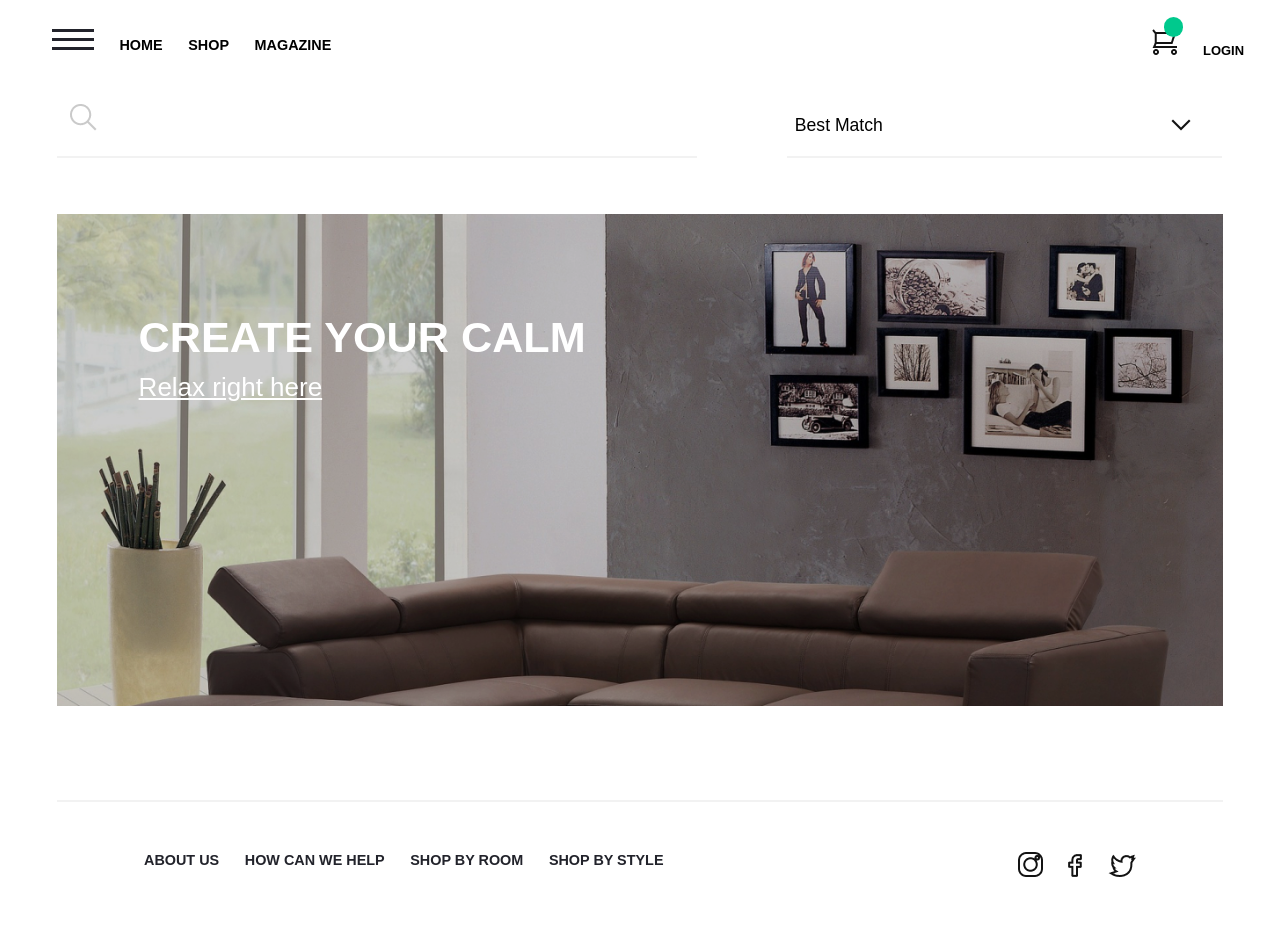
<file: index.html>
<!DOCTYPE html>
<html lang="en">
  <head>
    <meta charset="UTF-8" />
    <meta name="viewport" content="width=device-width, initial-scale=1.0" />
    <link rel="stylesheet" type="text/css" href="index.css" />
    <link rel="stylesheet" type="text/css" href="mobile.css" />
    <title>SOFAS</title>
  </head>

  <body>
    <div id="main-page-container">
      <header></header>
      <!-- -->
      <div class="inputs">
        <label for="search"></label>
        <input type="text" id="search" />

        <label for="sorting"></label>
        <select id="sorting" class="main-no-sorting-mobile">
          <option>Best Match</option>
          <option>Low to High</option>
          <option>High to Low</option>
        </select>
      </div>

      <!-- Main image carousel part-->
      <div class="carousel-container slideshow">
        <div class="carousel">
          <div class="slide slide-visible">
            <img src="images/home1.jpg" alt="" />
          </div>
          <div class="slide slide-hidden">
            <img src="images/home2.jpg" alt="" />
          </div>
          <div class="slide slide-hidden">
            <img src="images/home3.jpg" alt="" />
          </div>
          <div class="slide slide-hidden">
            <img src="images/home4.jpg" alt="" />
          </div>
          <div class="carousel-text">
            <h1>CREATE YOUR CALM</h1>
            <p>Relax right here</p>
          </div>
          <div class="carousel-button slide-next hidden">
            <img src="images/arrow-white-right.png" class="next" />
          </div>
          <div class="carousel-button slide-previous hidden">
            <img src="images/arrow-white-left.png" />
          </div>
        </div>
      </div>

      <div class="hr-line"></div>

      <footer></footer>
    </div>
    <!-- main-page-container -->

    <script src="products.js"></script>
    <script src="common.js"></script>
    <script src="main_page.js"></script>
  </body>
</html>
</file>
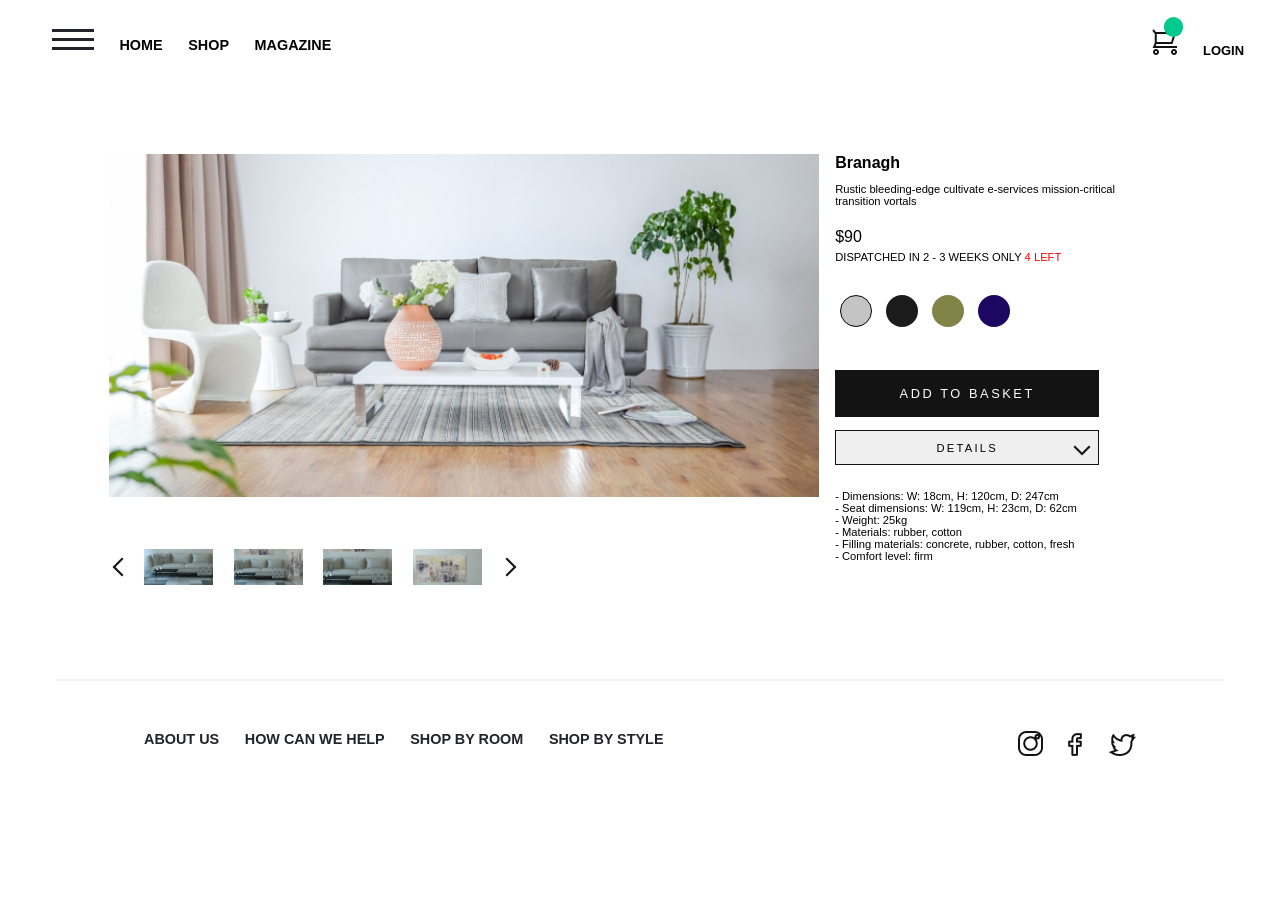
<file: PDP.html>
<!DOCTYPE html>
<html lang="en">
  <head>
    <meta charset="UTF-8" />
    <meta name="viewport" content="width=device-width, initial-scale=1.0" />
    <link rel="stylesheet" type="text/css" href="index.css" />
    <link rel="stylesheet" type="text/css" href="mobile.css" />
    <title>SOFAS</title>
  </head>

  <body>
    <header></header>

    <main class="main-pdp">
      <div class="pdp-wrapper">
        <div class="pdp-images-container slideshow">
          <div class="pdp-carousel">
            <img src="images/PDP1.jpg" class="slide slide-visible" />
            <img src="images/PDP2.jpg" class="slide slide-hidden" />
            <img src="images/PDP3.jpg" class="slide slide-hidden" />
            <img src="images/PDP4.jpg" class="slide slide-hidden" />
          </div>
          <div class="mobile-only">
            <div class="slide-next mini mini1"></div>
            <div class="slide-next mini"></div>
            <div class="slide-next mini"></div>
          </div>
          <div class="pdp-small-images">
            <img
              class="pdp-arrow slide-previous"
              src="./images/arrow-left.png"
              alt=""
            />
            <img
              src="./images/pdp-small-couch-1.png"
              alt=""
              class="slide-next"
            />
            <img
              src="./images/pdp-small-couch-2.png"
              alt=""
              class="slide-next"
            />
            <img
              src="./images/pdp-small-couch-3.png"
              alt=""
              class="slide-next"
            />
            <img
              src="./images/pdp-small-couch-4.png"
              alt=""
              class="slide-next"
            />
            <img
              class="pdp-arrow slide-next"
              src="./images/arrow-right.png"
              alt=""
            />
          </div>
        </div>
        <div class="pdp-product-description">
          <div class="pdp-description">
            <h4>Branagh</h4>
            <p class="pdp-smaller-text">
              Rustic bleeding-edge cultivate e-services mission-critical
              transition vortals
            </p>
            <p class="pdp-product-price">$90</p>
            <p class="pdp-dispatch-info">
              Dispatched in 2 - 3 weeks
              <span>Only <span class="pdp-red-text">4 left</span></span>
            </p>
          </div>
          <ul class="pdp-colors">
            <li class="color color1"></li>
            <li class="color color2"></li>
            <li class="color color3"></li>
            <li class="color color4"></li>
          </ul>
          <div class="pdp-buttons">
            <button class="pdp-add-to-cart-button">Add to basket</button>
            <div class="pdp-details">
              <button class="pdp-details-button expandButton">
                Details
              </button>
              <ul class="pdp-details-text pdp-smaller-text expandable">
                <li>- Dimensions: W: 18cm, H: 120cm, D: 247cm</li>
                <li>- Seat dimensions: W: 119cm, H: 23cm, D: 62cm</li>
                <li>- Weight: 25kg</li>
                <li>- Materials: rubber, cotton</li>
                <li>- Filling materials: concrete, rubber, cotton, fresh</li>
                <li>- Comfort level: firm</li>
              </ul>
            </div>
          </div>
        </div>
      </div>
    </main>

    <div class="hr-line"></div>

    <footer></footer>
    <script src="products.js"></script>
    <script src="common.js"></script>
    <script src="pdp.js"></script>
  </body>
</html>
</file>
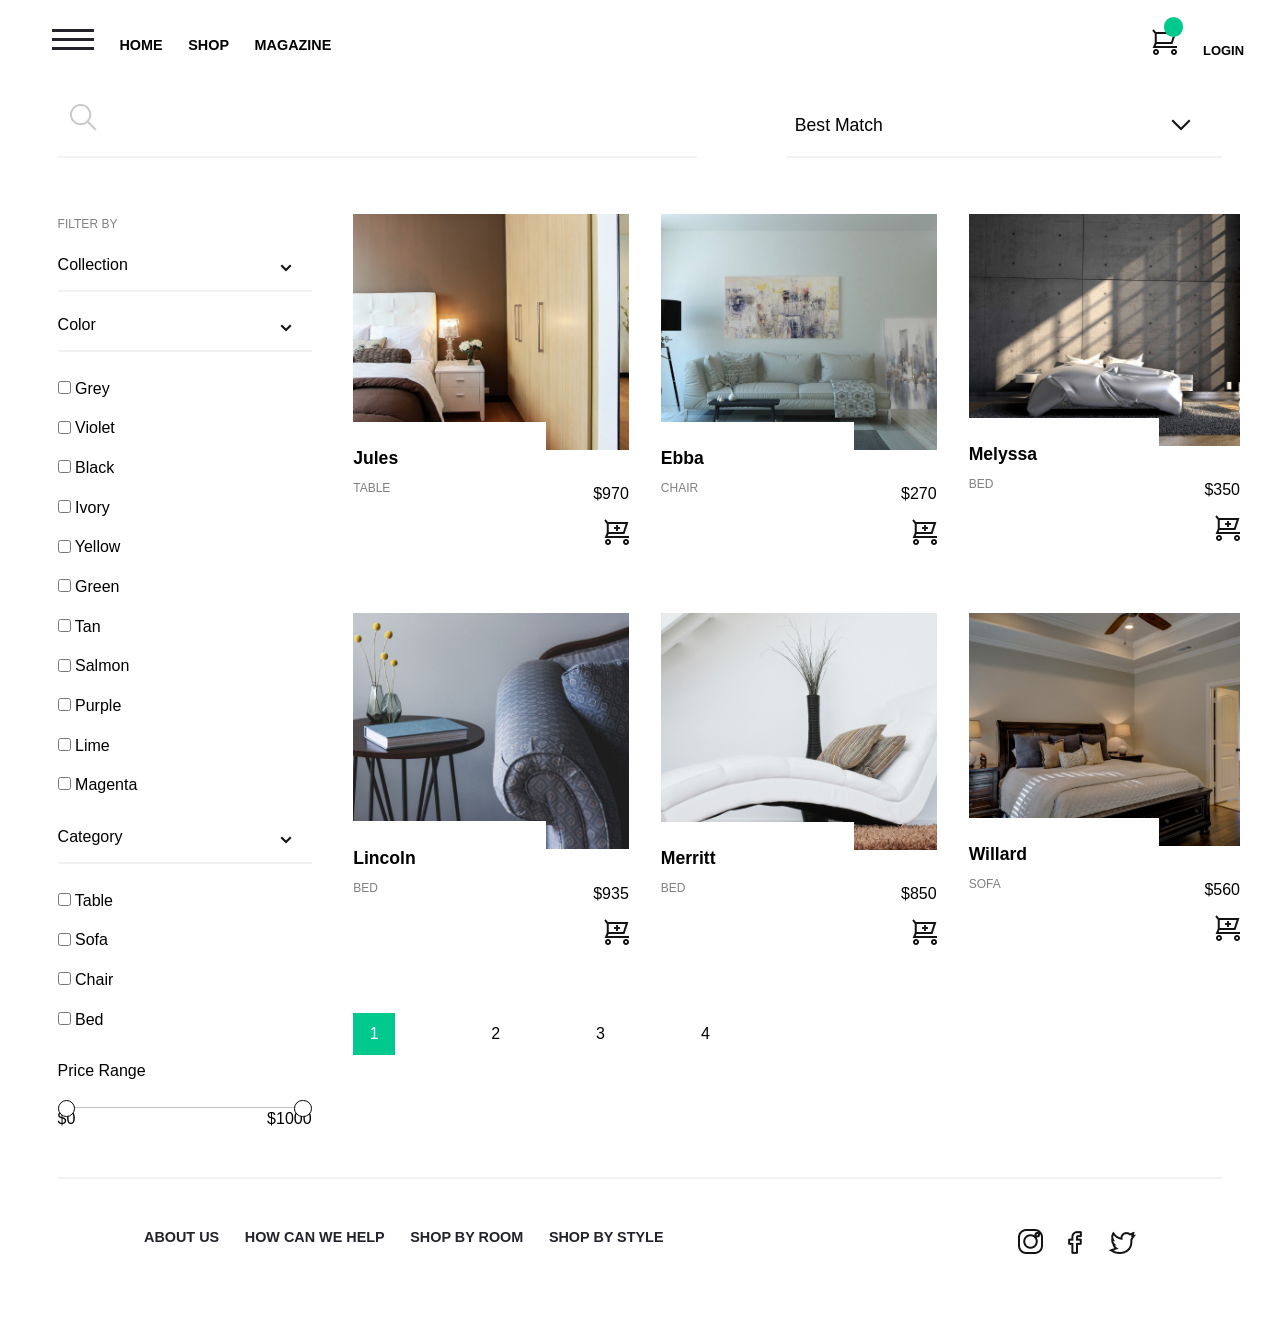
<file: PLP.html>
<!DOCTYPE html>
<html lang="en">
  <head>
    <meta charset="UTF-8" />
    <meta name="viewport" content="width=device-width, initial-scale=1.0" />
    <link rel="stylesheet" type="text/css" href="index.css" />
    <link rel="stylesheet" type="text/css" href="mobile.css" />
    <title>SOFAS</title>
  </head>

  <body>
    <header></header>

    <div class="inputs plp-inputs-mobile">
      <label for="search"></label>
      <input type="text" id="search" />

      <label for="sorting"></label>
      <select id="sorting" class="plp-mobile-sorting">
        <option value="best-match">Best Match</option>
        <option value="low-to-high">Low to High</option>
        <option value="high-to-low">High to Low</option>
      </select>
      <div class="plp-mobile-filters no-desktop">
        <p>Filters</p>
        <img class="mobile-arrow-btn" src="images/Arrow.png" alt="" />
        <div class="line"></div>
      </div>
    </div>

    <section>
      <aside>
        <span class="gray-text">Filter by</span>

        <div class="collection-filter">
          <p>Collection</p>
          <img class="filter-arrow-btn" src="images/filter_arrow.png" alt="" />
        </div>

        <div class="line"></div>
        <div class="color-filter">
          <p>Color</p>
          <img
            class="filter-arrow-btn expandButton"
            src="images/filter_arrow.png"
            alt=""
          />
          <div class="line"></div>
          <div class="options expandable">
            <input type="checkbox" id="grey" name="color" />
            <label for="grey"> Grey</label><br />
            <input type="checkbox" id="violet" name="color" />
            <label for="violet"> Violet</label><br />
            <input type="checkbox" id="black" name="color" />
            <label for="black"> Black</label><br />
            <input type="checkbox" id="ivory" name="color" />
            <label for="ivory"> Ivory</label><br />
            <input type="checkbox" id="yellow" name="color" />
            <label for="yellow"> Yellow</label><br />
            <input type="checkbox" id="green" name="color" />
            <label for="green"> Green</label><br />
            <input type="checkbox" id="tan" name="color" />
            <label for="tan"> Tan</label><br />
            <input type="checkbox" id="salmon" name="color" />
            <label for="salmon"> Salmon</label><br />
            <input type="checkbox" id="purple" name="color" />
            <label for="purple"> Purple</label><br />
            <input type="checkbox" id="lime" name="color" />
            <label for="lime"> Lime</label><br />
            <input type="checkbox" id="magenta" name="color" />
            <label for="magenta"> Magenta</label>
          </div>
        </div>

        <div class="category-filter">
          <p>Category</p>
          <img
            class="filter-arrow-btn expandButton"
            src="images/filter_arrow.png"
            alt=""
          />
          <div class="line"></div>
          <div class="options expandable">
            <input type="checkbox" id="Table" name="category" />
            <label for="Table"> Table</label><br />
            <input type="checkbox" id="Sofa" name="category" />
            <label for="Sofa"> Sofa</label><br />
            <input type="checkbox" id="Chair" name="category" />
            <label for="Chair"> Chair</label><br />
            <input type="checkbox" id="Bed" name="category" />
            <label for="Bed"> Bed</label>
          </div>
        </div>

        <div class="slider-container price-filter">
          <p>Price Range</p>
          <input
            value="0"
            min="0"
            max="1000"
            step="10"
            type="range"
            class="slider-min myslider"
          />
          <input
            value="1000"
            min="0"
            max="1000"
            step="10"
            type="range"
            class="slider-max myslider"
          />
          <span class="slider-min-text"></span>
          <span class="slider-max-text"></span>
        </div>

        <!-- <div class="price-filter">
          <p>Price Range</p>
          <div class="slider-container">
            <input
              type="range"
              min="1"
              max="1000"
              value=""
              class="slider"
              id=""
            />
          </div> 
        </div> -->
      </aside>

      <div class="container">
        <div class="products">
          <!-- product -->
          <div class="product template">
            <a href="PDP.html"
              ><img
                class="product-image"
                src="images/product-image-1.jpg"
                alt=""
            /></a>
            <div class="product-info">
              <div class="product-name">
                <h4>Druid</h4>
              </div>
              <div class="product-extra-info">
                <p class="gray-text product-type">Sofa</p>
                <p class="product-price">$1,345</p>
              </div>
            </div>
            <div class="product-add-to-cart">
              <a href=""><img src="images/add-to-cart-button.png" alt="" /></a>
            </div>
          </div>
          <!-- product -->
        </div>
        <ul class="pagination">
          <!-- <li class="page page-active">1</li> -->
        </ul>
      </div>
      <!-- products container-->
    </section>

    <div class="hr-line"></div>

    <footer></footer>
    <script src="products.js"></script>
    <script src="common.js"></script>
    <script src="plp.js"></script>
  </body>
</html>
</file>
<file: index.css>
* {
  box-sizing: border-box;
  margin: 0;
  padding: 0;
}

.template,
.hidden,
.mobile-only,
.mobile-nav {
  display: none;
}

.no-desktop {
  display: none;
}

a,
li,
ul {
  list-style: none;
  text-decoration: none;
}

body {
  background: #ffffff;
  font-family: Avenir, Verdana, Arial;
  font-style: normal;
  max-width: 1400px;
  margin: 0 auto;
}

/* ==================================== Sorting ======================================== */
div.inputs {
  position: relative;
  margin: 0 57px 0 57px;
  margin-bottom: 3em;
}

input[type="text"] {
  width: 50vw;
  height: 7vh;
  padding: 10px 10px 10px 34px;
  margin: 8px 10px 8px 0;
  box-sizing: border-box;
  border: none;
  border-bottom: 2px solid #f2f2f2;
  background-color: #ffffff;
  background-image: url(images/Search.png);
  background-position-x: 1vw;
  background-position-y: 1vh;
  background-repeat: no-repeat;
  font-size: 1.1em;
}

input[type="text"]:focus {
  outline: none;
}

select {
  box-sizing: border-box;
  position: absolute;
  right: 1px;
  width: 34vw;
  height: 7vh;
  padding: 8px;
  margin: 8px 0px 0px 0px;
  font-size: 1.1em;
  line-height: 1.5;
  border: none;
  border-bottom: 2px solid #f2f2f2;
  background: url(images/Arrow.png) no-repeat right #ffffff;
  -webkit-appearance: none;
  background-position-x: 30vw;
}

/* =================================== Main Page =================================== */
.carousel-container {
  width: 100%;
  overflow: hidden;
}

.carousel {
  position: relative;
  margin: 0 57px 0 57px;
  overflow: hidden;
}

.carousel-text {
  position: absolute;
  top: 20%;
  left: 7%;
  color: #ffffff;
}

.carousel-text > h1 {
  font-size: 2.7em;
}

.carousel-text > p {
  text-decoration: underline;
  font-style: normal;
  font-weight: normal;
  font-size: 26px;
  margin: 0.4em 0;
}

.carousel > div > img {
  max-width: 100%;
  filter: brightness(80%);
}

.carousel-button {
  position: absolute;
  top: 45%;
}

.carousel-button.slide-previous {
  left: 5%;
}

.carousel-button.slide-next {
  right: 5%;
}

.slide-hidden {
  position: absolute;
  transform: translateX(100%);
  /* display: none; */
}

.slide-disappear {
  position: absolute;
  transform: translateX(-100%);
  transition: 1s;
}

.slide-visible {
  transition: 1s;
  transform: translateX(0);
}

/* ============================= Product Listing Page =============================== */
section {
  display: grid;
  grid-template-columns: 25% auto;
  margin: 3em 2.5em 2em 3.6em;
}
/* =================== PLP products ================== */
.products {
  display: grid;
  grid-template-columns: auto auto auto;
  gap: 2em;
}

.product {
  position: relative;
  /* max-width: 250px; */
  /* min-width: 150px; */
  padding-bottom: 2em;
}

.product-image {
  width: 100%;
  margin-bottom: -2em;
}

.product-name {
  background-color: white;
  width: 70%;
  padding-top: 1.5em;
  font-size: 1.1em;
  font-weight: 800;
}

.product-info {
  position: relative;
}

.product-extra-info {
  display: flex;
  justify-content: space-between;
  background-color: white;
}

.product-extra-info > p {
  padding-top: 1em;
}

.product-add-to-cart {
  display: flex;
  justify-content: flex-end;
  background-color: white;
  padding-top: 1em;
}

/* ================= PLP sidebar ================ */
aside {
  max-width: 300px;
  padding-right: 2vw;
  margin-right: 1em;
}
/* for product-type and filter text */
.gray-text {
  color: gray;
  text-transform: uppercase;
  font-size: 0.75em;
}

input[type="checkbox"] {
  margin: 1em 0;
}

.category-filter,
.price-filter,
.collection-filter,
.color-filter {
  position: relative;
  margin-top: 1.5em;
}

.filter-arrow-btn {
  position: absolute;
  right: 0.5em;
  top: 0em;
  padding: 0.5em 0.7em 0 15em;
}

.line {
  border-bottom: 2px solid #f2f2f2;
  margin-top: 1em;
}

.options {
  margin-top: 1em;
}

.collapsed {
  display: none;
  /* add animation */
}

/* ====================== Price-Slider ===================== */
.slider-container {
  position: relative;
}

.slider-container span {
  display: flex;
  justify-content: space-between;
  position: absolute;
  top: 3em;
}

input[type="range"] {
  -webkit-appearance: none;
  width: 100%;
  margin: 1.5em 0;
  pointer-events: none;
  position: absolute;
  left: 0;
  top: 15px;
  height: 1.5em;
}

input[type="range"]:focus {
  outline: none;
}

input[type="range"]::-webkit-slider-runnable-track {
  width: 100%;
  height: 1px;
  cursor: pointer;
  background: rgba(128, 128, 128, 0.47);
}

input[type="range"]::-webkit-slider-thumb {
  border: 1px solid #000000;
  height: 1.3em;
  width: 1.3em;
  border-radius: 50%;
  background: #ffffff;
  cursor: pointer;
  -webkit-appearance: none;
  margin-top: -7px;
  pointer-events: all;
  position: relative;
  z-index: 1;
}

.slider-max-text {
  right: 0;
}

/* =============== PLP pagination =============== */
ul.pagination {
  display: flex;
  flex-direction: row;
  justify-content: flex-start;
  cursor: pointer;
  margin: 2em 0;
}

.page {
  margin-right: 6em;
  display: flex;
  justify-content: center;
  align-items: center;
}

.page-active {
  background-color: #00c98d;
  color: white;
  width: 42px;
  height: 42px;
}

/* ============================ Product Details Page ================================ */

.pdp-wrapper {
  display: flex;
  justify-content: center;
  margin: 6em 3em 0 3em;
}

.pdp-images-container {
  min-width: 60%;
  overflow: hidden;
}

.pdp-carousel {
  position: relative;
  overflow: hidden;
}

.pdp-carousel > img {
  width: 100%;
}

.pdp-small-images {
  margin-top: 3em;
}
.pdp-small-images > img {
  padding-right: 1em;
}

.pdp-arrow {
  margin-bottom: 0.3em;
  padding: 0.2em;
}

.pdp-product-description {
  margin: 0 1em;
  width: 25vw;
  /* min-width: 200px; */
}

.pdp-smaller-text {
  font-size: 0.7em;
  font-weight: 300;
  margin: 1em 0;
  padding-right: 3em;
}

.pdp-product-price {
  margin-top: 1.3em;
}

.pdp-dispatch-info {
  text-transform: uppercase;
  font-size: 0.7em;
  font-weight: 300;
  margin: 0.5em 0;
}

.pdp-red-text {
  color: red;
}

.pdp-colors {
  margin: 2em 0;
}

.color {
  display: inline-block;
  width: 32px;
  height: 32px;
  border-radius: 50%;
  margin: 0 0.3em;
}

.color1 {
  background-color: #c4c4c4;
  border: 1px solid #070707;
}

.color2 {
  background-color: #1b1b1b;
}

.color3 {
  background-color: #818347;
}

.color4 {
  background-color: #1e0760;
}

.pdp-add-to-cart-button {
  width: 264px;
  height: 47px;
  margin-top: 0.5em;
  border: 1px solid #131313;
  background-color: #131313;
  color: white;
  font-size: 0.8em;
  text-transform: uppercase;
  letter-spacing: 0.2em;
}

.pdp-add-to-cart-button:focus,
.pdp-details-button:focus {
  outline: none;
}

.green-button {
  width: 264px;
  height: 47px;
  margin-top: 0.5em;
  border: 1px solid #00c98c;
  background-color: #00c98c;
  color: white;
  font-size: 0.8em;
  text-transform: uppercase;
  letter-spacing: 0.2em;
}

.pdp-details-button {
  width: 264px;
  height: 35px;
  margin: 1.2em 0;
  border: 1px solid #131313;
  font-size: 0.7em;
  text-transform: uppercase;
  letter-spacing: 0.2em;
  background-image: url(./images/pdp-arrow.png);
  background-position-x: 18.5vw;
  background-position-y: 1.5vh;
  background-repeat: no-repeat;
}

/* ============================ Header-Footer for all pages ================================ */
header a:any-link {
  color: black;
}

header {
  margin: 2em 2.5em 2em 3.6em;
}

header,
footer {
  display: flex;
  flex-direction: row;
  justify-content: space-between;
  font-size: 0.9em;
  font-style: normal;
  font-weight: 800;
  text-transform: uppercase;
  color: #22232b;
}

.header-left li,
.footer-nav li {
  margin-right: 1.5em;
}

.header-right li,
.footer-icons li {
  margin-left: 1.5em;
}

.header-left li,
.header-right li,
.footer-nav li,
.footer-icons li {
  display: inline-block;
}

.cart-image {
  position: relative;
}

#cartQuantity {
  position: absolute;
  bottom: 1.8em;
  left: 1em;
  display: flex;
  justify-content: center;
  align-items: center;
  height: 1.7em;
  width: 1.7em;
  border-radius: 50%;
  background: #00c98d;
  color: white;
  font-size: 0.8em;
}

#login {
  font-size: 0.9em;
  text-transform: uppercase;
}
.magazine {
  color: gray;
}

.hr-line {
  margin: 90px 57px 50px 57px;
  color: gray;
  border-bottom: 2px solid #f2f2f2;
}

footer {
  margin: 2em 10em 5em 10em;
  font-size: 0.9em;
}
</file>
<file: mobile.css>
@media only screen and (max-width: 500px) {
  #login,
  aside,
  .header-left li + li,
  .main-no-sorting-mobile,
  .hr-line,
  .pdp-small-images {
    display: none;
  }

  .no-desktop {
    display: block;
  }

  .cart-image {
    position: absolute;
    right: 30%;
  }

  .logo {
    width: 70%;
  }

  /*logo*/
  .header-left:first-child {
    position: absolute;
    right: 2%;
    top: 4.5%;
  }

  input[type="text"] {
    width: 74vw;
    height: 7vh;
    padding: 10px 10px 10px 37px;
    margin: 0 auto;
    font-size: 1em;
  }

  /* ============================== main page ============================= */
  .carousel {
    width: 150%;
    margin: 5.5em 0 3em 0;
    padding: 0;
  }

  .carousel-text > h1 {
    font-size: 1.4em;
  }
  .carousel-text > p {
    font-size: 1.3em;
  }

  /* ========================= Product Listing Page  ========================== */

  /* ============= sorting ================= */
  .plp-mobile-sorting,
  input[type="text"],
  .plp-mobile-filters {
    position: absolute;
    width: 100%;
  }

  .plp-mobile-sorting {
    top: 40%;
    background-position-x: 70vw;
    background-position-y: 2.5vh;
  }

  input[type="text"] {
    top: 10%;
  }

  div.plp-inputs-mobile {
    position: relative;
    height: 30vh;
    margin: 0 2em 0.5em 2em;
  }

  .plp-mobile-filters {
    top: 90%;
    font-size: 1.3em;
  }
  .mobile-arrow-btn {
    position: absolute;
    left: 83%;
    top: 8%;
  }

  .plp-mobile-filters p {
    margin-left: 0.5em;
  }
  /* ================= plp products ================*/
  section {
    margin: 0;
    padding: 1em;
  }

  .products {
    display: flex;
    flex-flow: column wrap;
    width: 85vw;
    justify-content: center;
    padding: 1em 0 1.5em 1.7em;
    margin: 0;
  }

  .product {
    margin: 0 1em 1em 1em;
  }

  .product-image {
    margin-bottom: -2.4em;
  }

  /* ================= pagination ==================== */

  ul.pagination {
    margin: 0 1em;
  }

  .page {
    margin-right: 5em;
  }

  .page-active {
    background-color: black;
    color: white;
    width: 2em;
    height: 2em;
    padding: 1em;
  }
  /* ================================== Product details page =================================== */

  .pdp-wrapper {
    position: relative;
    display: flex;
    flex-direction: column;
    justify-content: center;
    margin: 0;
  }

  .pdp-carousel {
    width: 150%;
    margin: 2em 0;
    padding: 0;
  }

  .pdp-product-description {
    margin: 0 3em;
    width: 70vw;
    text-align: left;
  }

  .pdp-smaller-text {
    margin: 2em 0;
  }

  .pdp-details-button {
    background-position-x: 95%;
    background-position-y: 45%;
  }

  .mobile-only {
    display: flex;
    position: absolute;
    top: 30%;
    left: 35%;
  }

  .mini {
    width: 0.8em;
    height: 0.8em;
    background-color: transparent;
    border: 1px solid black;
    border-radius: 50%;
    margin: 0 1em;
  }

  .mini1 {
    background-color: grey;
  }

  /* ==================================== Mobile navigation ==========================*/

  .mobile-nav {
    background-color: black;
    color: white;
    position: absolute;
    width: 100%;
    height: 100%;
    left: 0;
    top: 0;
    z-index: 111;
  }

  .mobile-nav-hidden {
    display: none;
  }

  header {
    text-transform: none;
  }
  header .mobile-nav a:any-link {
    color: white;
  }
  .cancel-button {
    position: absolute;
    left: 90%;
    top: 6%;
    width: 25px;
  }

  .logo-mobile {
    margin: 1em;
    width: 35px;
    height: 25px;
  }

  ul {
    margin: 2em;
  }
  li.mobile-nav-item {
    padding: 1em;
    font-size: 1.3em;
  }

  /* ===================================== footer ============================================ */
  footer {
    display: flex;
    flex-direction: column-reverse;
    font-size: 0.9em;
    font-style: normal;
    font-weight: 800;
    text-transform: uppercase;
    color: #22232b;
    margin: 1em 4em;
    /* background-color: grey; */
  }

  .footer-icons {
    display: flex;
    justify-content: center;
    margin: 3em;
  }

  .footer-nav ul {
    display: grid;
    grid-template-columns: 50% 50%;
    gap: 1em;
    margin: 1em 0;
    font-size: 1em;
  }

  .footer-nav li {
    margin: 1em -0.5em;
  }
}
</file>
